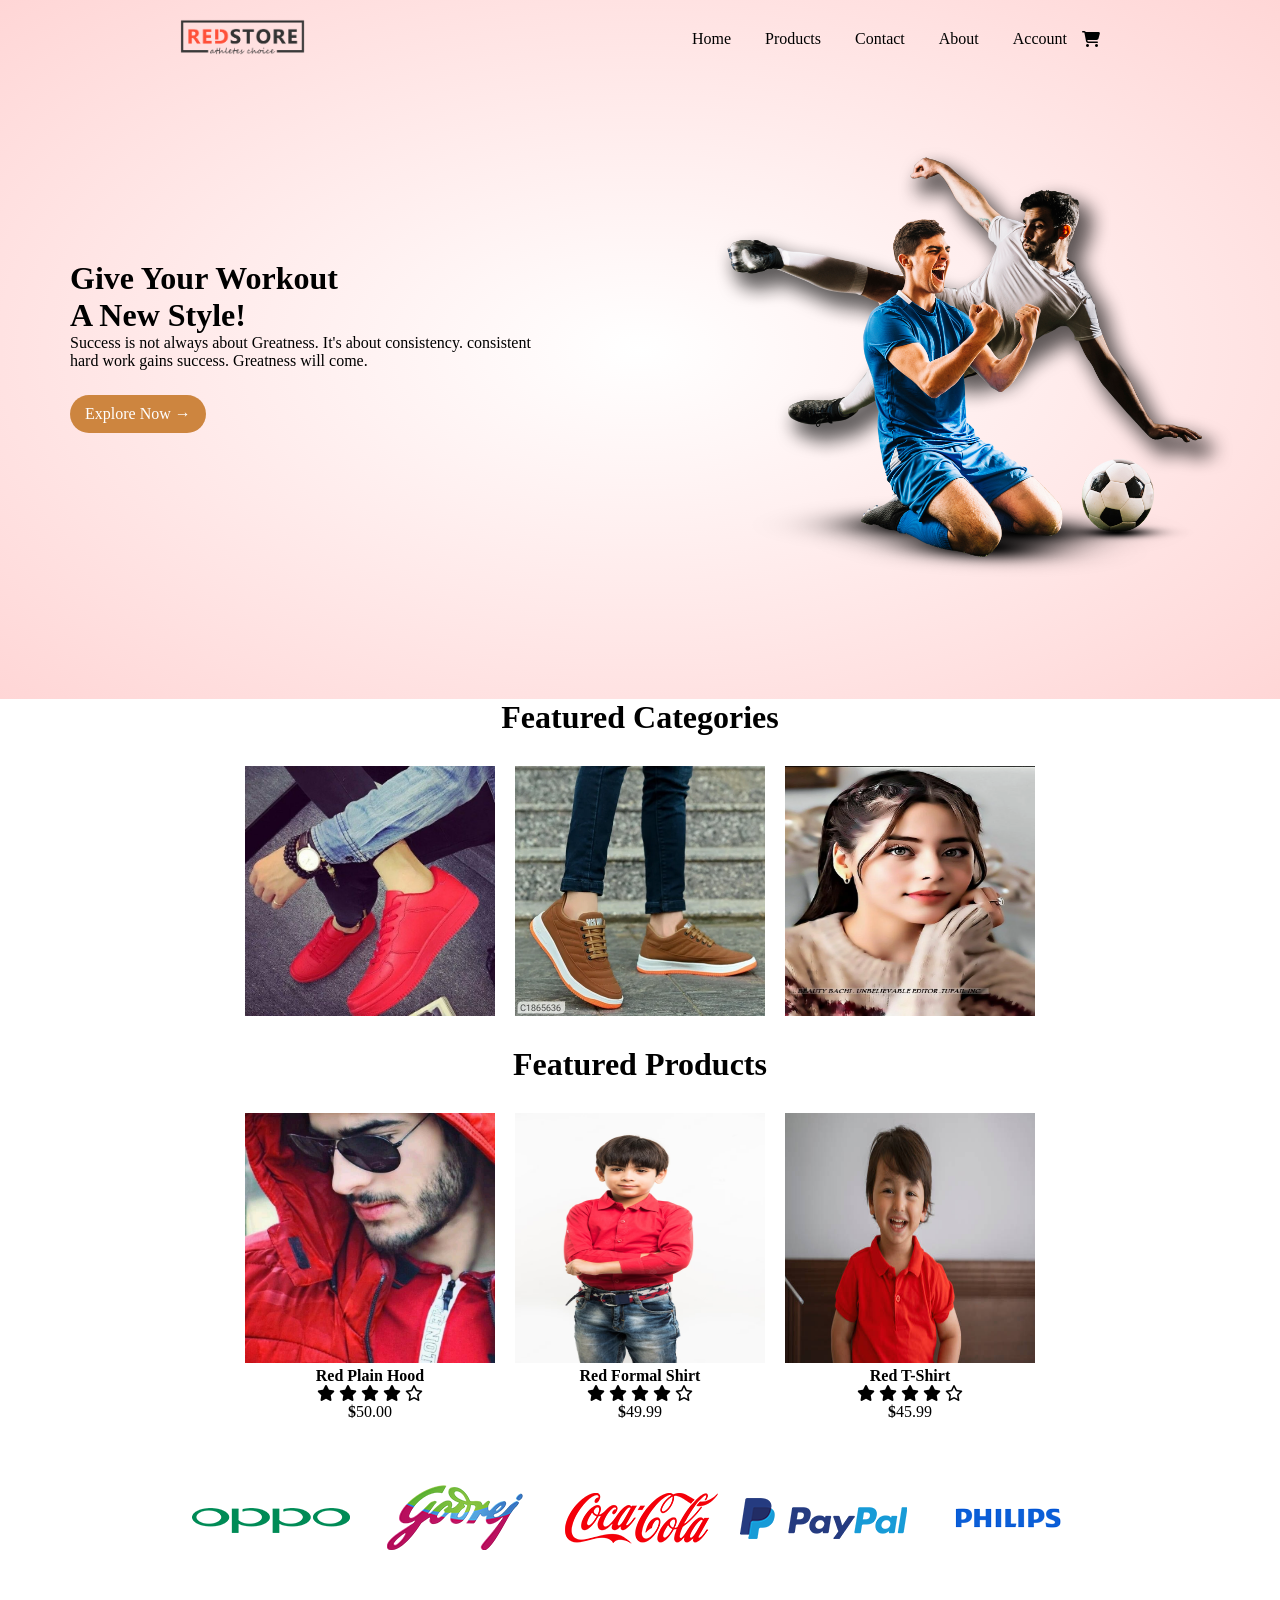
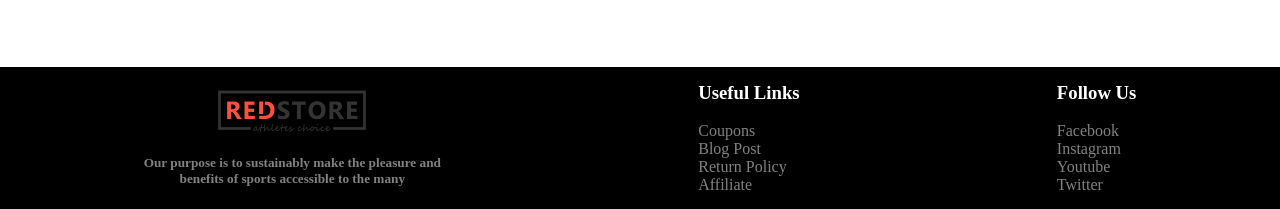
<file: index.html>
<!DOCTYPE html>
<html>
 <head>
    <meta charset="UTF-8">
    <title>RedStore E-commerce Website Design</title>
    <link rel="stylesheet" href="style.css">
    <link rel="stylesheet" href="css/all.css">
</head>


 <body>
<div style=" background: radial-gradient(#fff, #ffd6d6);" class="header">
    <div class="container">
        <div class="navbar">
            <div class="logo">
            <img src="website_images/logo.png" width="125px">
       
            </div>
            <nav>
               <ul>
                   <li><a href="index.html">Home</a></li>
                   <li><a href="product-page.html">Products</a></li>
                   <li><a href="contact-page.html">Contact</a></li>
                   <li><a href="">About</a></li>
                   <li><a href="">Account</a></li>
                   
               </ul>
            </nav>
            <i class="fa-solid fa-cart-shopping"></i>
        </div>
    </div>
    <div class="container2">
        <div class="row">
            <div class="col-2">
                <h1>Give Your Workout<br>A New Style!</h1>
                <p>Success is not always about Greatness. It's about consistency. consistent<br> hard work gains success. Greatness will come.</p>
                <a href="" class="btn">Explore Now &#8594</a>
            </div>
        
            
            <div class="col-2">
             <img src="website_images/image1.png"> 

            </div>
    
        </div>
    </div>

</div>


 <!--flex box -->

<center> <h1>Featured Categories</h1> </center>
<div class="flex-container">

     <div class="img1"> 
        <img src="images/redshoes.jpg">
      </div>

      <div class="img2">
        <img src="images/boyshoes">
      </div>

      <div class="img3">
        <img src="images/girl">
      </div>
   
</div>
 <center><h1>Featured Products</h1></center>
 <div class="flex-container">
    <div class="img1"> 
        <img src="images/redhood.jpg">
        <h4>Red Plain Hood</h4>
        <i class="fa-solid fa-star"></i>
        <i class="fa-solid fa-star"></i>
        <i class="fa-solid fa-star"></i>
        <i class="fa-solid fa-star"></i>
        <i class="fa-regular fa-star"></i>
        <p><b>$</b>50.00</p>
    </div>

    <div class="img2">
       <img src="images/redshirt">
       <h4>Red Formal Shirt</h4>
       <i class="fa-solid fa-star"></i>
       <i class="fa-solid fa-star"></i>
       <i class="fa-solid fa-star"></i>
       <i class="fa-solid fa-star"></i>
       <i class="fa-regular fa-star"></i>
       <p><b>$</b>49.99</p>
    </div>

    <div class="img3">
       <img src="images/redsmile.jpg">
       <h4>Red T-Shirt</h4>
       <i class="fa-solid fa-star"></i>
       <i class="fa-solid fa-star"></i>
       <i class="fa-solid fa-star"></i>
       <i class="fa-solid fa-star"></i>
       <i class="fa-regular fa-star"></i>
       <p><b>$</b>45.99</p>
    </div>

</div>

<center style="margin-top: 100px;">

    <img src="website_images/logo-oppo.png">
    <img src="website_images/logo-godrej.png">
   <img src="website_images/logo-coca-cola.png">
   <img src="website_images/logo-paypal.png">
   <img src="website_images/logo-philips.png">

   </center>

<div class="container3">
    
    <div class="row">
        
         <div class="col-md-2">
           <center> 
            <img src="website_images/logo.png" width="150px">
            <br><br>
            <h5>Our purpose is to sustainably make the pleasure and <br> benefits of sports accessible to the many</h5>
           </center>
         </div>

         <div class="col-md-2">
            
            <h3>Useful Links</h3>
            <br>
            <a href="">Coupons</a> <br>
            <a href="">Blog Post</a> <br>
            <a href="">Return Policy</a> <br>
            <a href="">Affiliate</a>
    
         </div>
         
         <div class="col-md-2">
            <h3>Follow Us</h3>
            <br>
            <a href="">Facebook</a> <br>
            <a href="">Instagram</a> <br>
            <a href="">Youtube</a> <br>
            <a href="">Twitter</a>
         </div>
         
        
    </div>
    
</div>
  


</body>
</html>
</file>
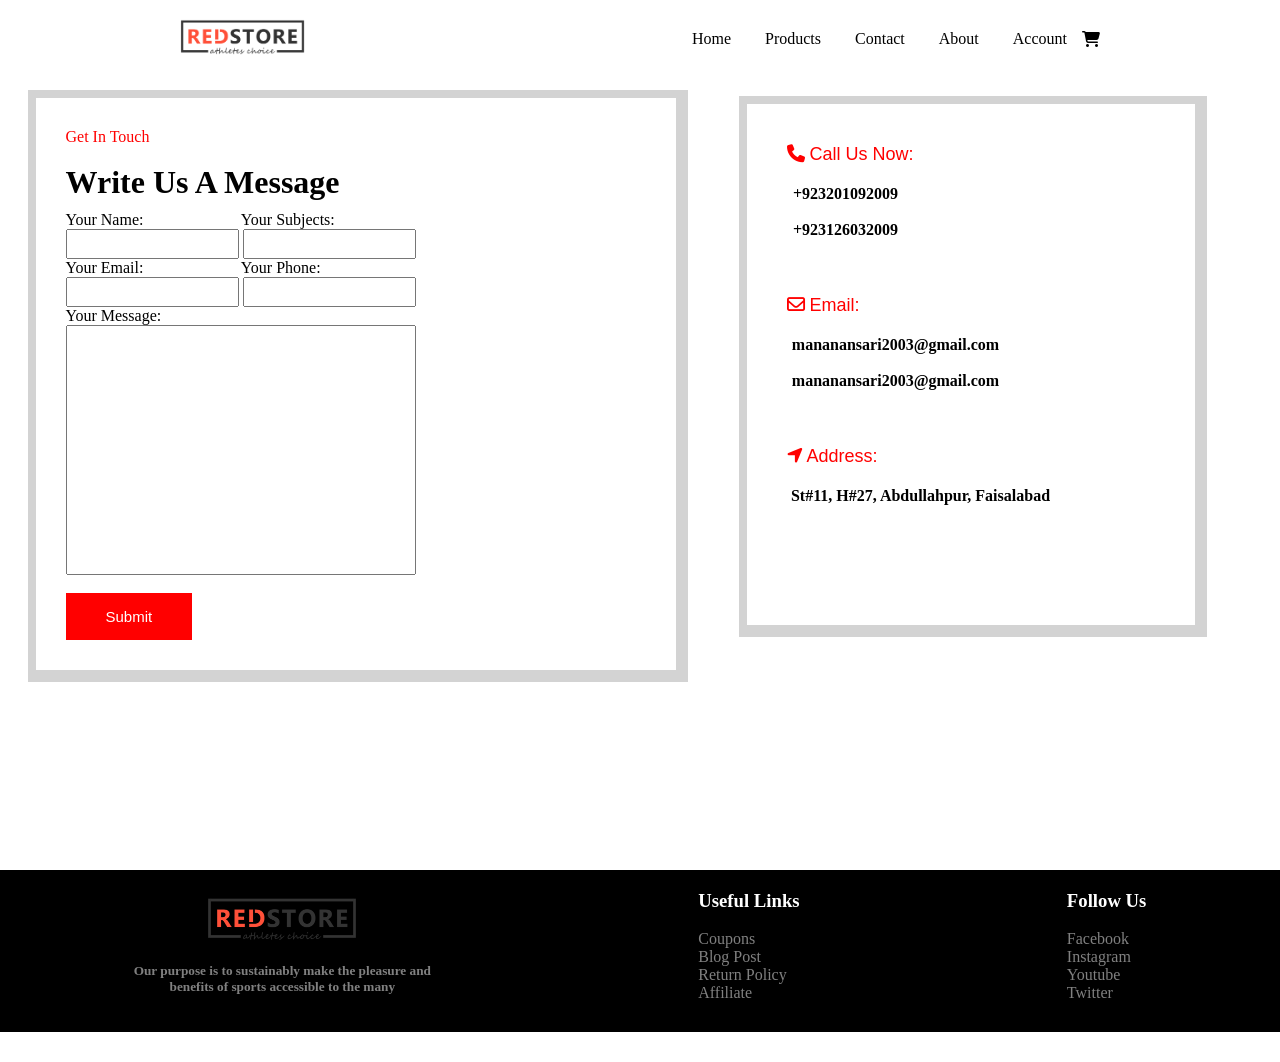
<file: contact-page.html>
<!DOCTYPE html>
<html>
<head>
    <title>Contact Page</title>
    <meta charset="UTF-8">
    <link rel="stylesheet" href="style.css">
    <link rel="stylesheet" href="css/all.css">
</head>
<body>
    <div class="header">
         
        <div  class="container">
            <div class="navbar">
                <div class="logo">
                <img src="website_images/logo.png" width="125px">
           
                </div>
                <nav>
                   <ul>
                       <li><a href="index.html">Home</a></li>
                       <li><a href="product-page.html">Products</a></li>
                       <li><a href="">Contact</a></li>
                       <li><a href="">About</a></li>
                       <li><a href="">Account</a></li>
                   </ul>
                </nav>
                <i class="fa-solid fa-cart-shopping"></i>
            </div>
        </div>
     </div>
<div style="background-color: white;" class="container-fluid">
    <div class="row">
        <div class="col-8">
           <p>Get In Touch</p>
           <br>
           <h1>Write Us A Message</h1>

           <form>
            <label style="padding-right:94px ;" for="fname">Your Name:</label>    <label for="fname">Your Subjects:</label> <br><input style="height: 30px;"  type="text" name="fname">
            <input style="height: 30px;" type="text" name="fname" ><br>     
            <label style="padding-right:94px ;"  for="lname">Your Email:</label>   <label for="fname">Your Phone:</label> <br> <input   style="height: 30px;" type="text" name="fname">
             <input style="height: 30px;"  type="text" name="lname"><br>
             <label for="lname">Your Message:</label><br>
             <input  style="width: 350px; height: 250px;" type="text" name="lname"><br><br>

             <input  type="button" class="button" value="Submit"> 

          </form>

         </div>

            <div  class="col-4">
                
                <p> <i class="fa-solid fa-phone"></i> Call Us Now:</p>
                <h4 style="margin-right: 250px;">+923201092009<br><br>+923126032009</h4>
        
                <br><br>
                <p> <i class="fa-regular fa-envelope"></i> Email:</p>
                <h4 style="margin-right: 150px;">mananansari2003@gmail.com<br><br>mananansari2003@gmail.com</h4>

               <br><br>
               <p> <i class="fa-solid fa-location-arrow"></i> Address:</p>
               <h4 style=" margin-right: 100px; margin-bottom: 100px; ">St#11, H#27, Abdullahpur, Faisalabad</h4>

             </div>


</div>

<div class="container-fluid">
    
    <div class="row">
        
         <div  class="col-md-2">
           <center> 
            <img src="website_images/logo.png" width="150px">
            <br><br>
            <h5>Our purpose is to sustainably make the pleasure and <br> benefits of sports accessible to the many</h5>
           </center>
         </div>

         <div class="col-md-2">
            
            <h3>Useful Links</h3>
            <br>
            <a href="">Coupons</a> <br>
            <a href="">Blog Post</a> <br>
            <a href="">Return Policy</a> <br>
            <a href="">Affiliate</a>
    
         </div>
         
         <div class="col-md-2">
            <h3>Follow Us</h3>
            <br>
            <a href="">Facebook</a> <br>
            <a href="">Instagram</a> <br>
            <a href="">Youtube</a> <br>
            <a href="">Twitter</a>
         </div>
         
        
    </div>
    
</div>


</body>
</html>
</file>
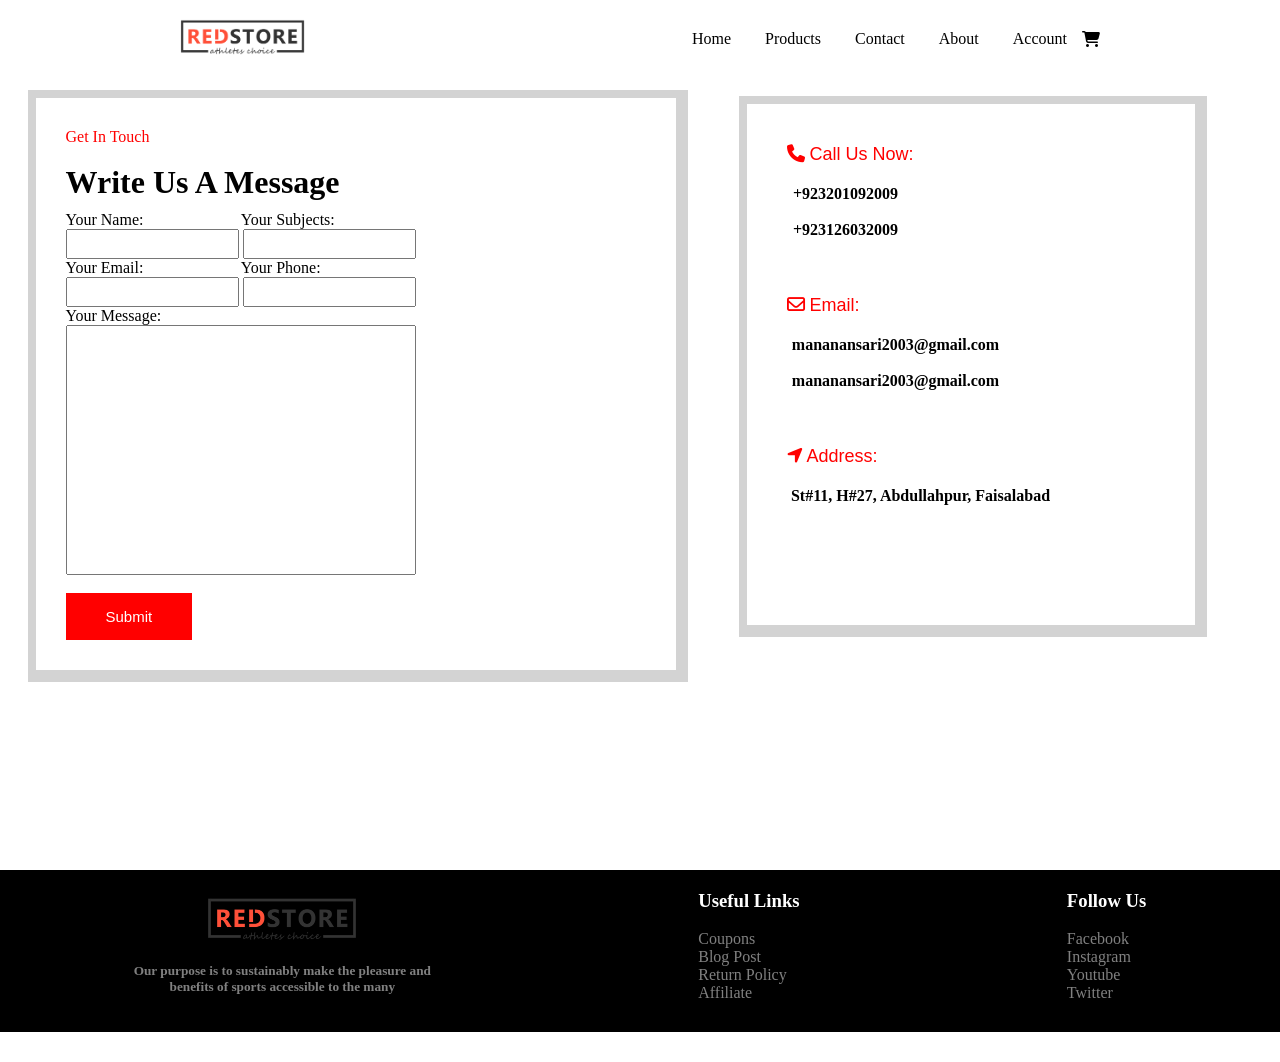
<file: contact_page.html>
<!DOCTYPE html>
<html>
<head>
    <title>Contact Page</title>
    <meta charset="UTF-8">
    <link rel="stylesheet" href="style.css">
    <link rel="stylesheet" href="css/all.css">
</head>
<body>
    <div class="header">
         
        <div  class="container">
            <div class="navbar">
                <div class="logo">
                <img src="website_images/logo.png" width="125px">
           
                </div>
                <nav>
                   <ul>
                       <li><a href="../html & css/E-commerce website.html">Home</a></li>
                       <li><a href="../html & css/product_page.html">Products</a></li>
                       <li><a href="">Contact</a></li>
                       <li><a href="">About</a></li>
                       <li><a href="">Account</a></li>
                   </ul>
                </nav>
                <i class="fa-solid fa-cart-shopping"></i>
            </div>
        </div>
     </div>
<div style="background-color: white;" class="container-fluid">
    <div class="row">
        <div class="col-8">
           <p>Get In Touch</p>
           <br>
           <h1>Write Us A Message</h1>

           <form>
            <label style="padding-right:94px ;" for="fname">Your Name:</label>    <label for="fname">Your Subjects:</label> <br><input style="height: 30px;"  type="text" name="fname">
            <input style="height: 30px;" type="text" name="fname" ><br>     
            <label style="padding-right:94px ;"  for="lname">Your Email:</label>   <label for="fname">Your Phone:</label> <br> <input   style="height: 30px;" type="text" name="fname">
             <input style="height: 30px;"  type="text" name="lname"><br>
             <label for="lname">Your Message:</label><br>
             <input  style="width: 350px; height: 250px;" type="text" name="lname"><br><br>

             <input  type="button" class="button" value="Submit"> 

          </form>

         </div>

            <div  class="col-4">
                
                <p> <i class="fa-solid fa-phone"></i> Call Us Now:</p>
                <h4 style="margin-right: 250px;">+923201092009<br><br>+923126032009</h4>
        
                <br><br>
                <p> <i class="fa-regular fa-envelope"></i> Email:</p>
                <h4 style="margin-right: 150px;">mananansari2003@gmail.com<br><br>mananansari2003@gmail.com</h4>

               <br><br>
               <p> <i class="fa-solid fa-location-arrow"></i> Address:</p>
               <h4 style=" margin-right: 100px; margin-bottom: 100px; ">St#11, H#27, Abdullahpur, Faisalabad</h4>

             </div>


</div>

<div class="container-fluid">
    
    <div class="row">
        
         <div  class="col-md-2">
           <center> 
            <img src="website_images/logo.png" width="150px">
            <br><br>
            <h5>Our purpose is to sustainably make the pleasure and <br> benefits of sports accessible to the many</h5>
           </center>
         </div>

         <div class="col-md-2">
            
            <h3>Useful Links</h3>
            <br>
            <a href="">Coupons</a> <br>
            <a href="">Blog Post</a> <br>
            <a href="">Return Policy</a> <br>
            <a href="">Affiliate</a>
    
         </div>
         
         <div class="col-md-2">
            <h3>Follow Us</h3>
            <br>
            <a href="">Facebook</a> <br>
            <a href="">Instagram</a> <br>
            <a href="">Youtube</a> <br>
            <a href="">Twitter</a>
         </div>
         
        
    </div>
    
</div>


</body>
</html>
</file>
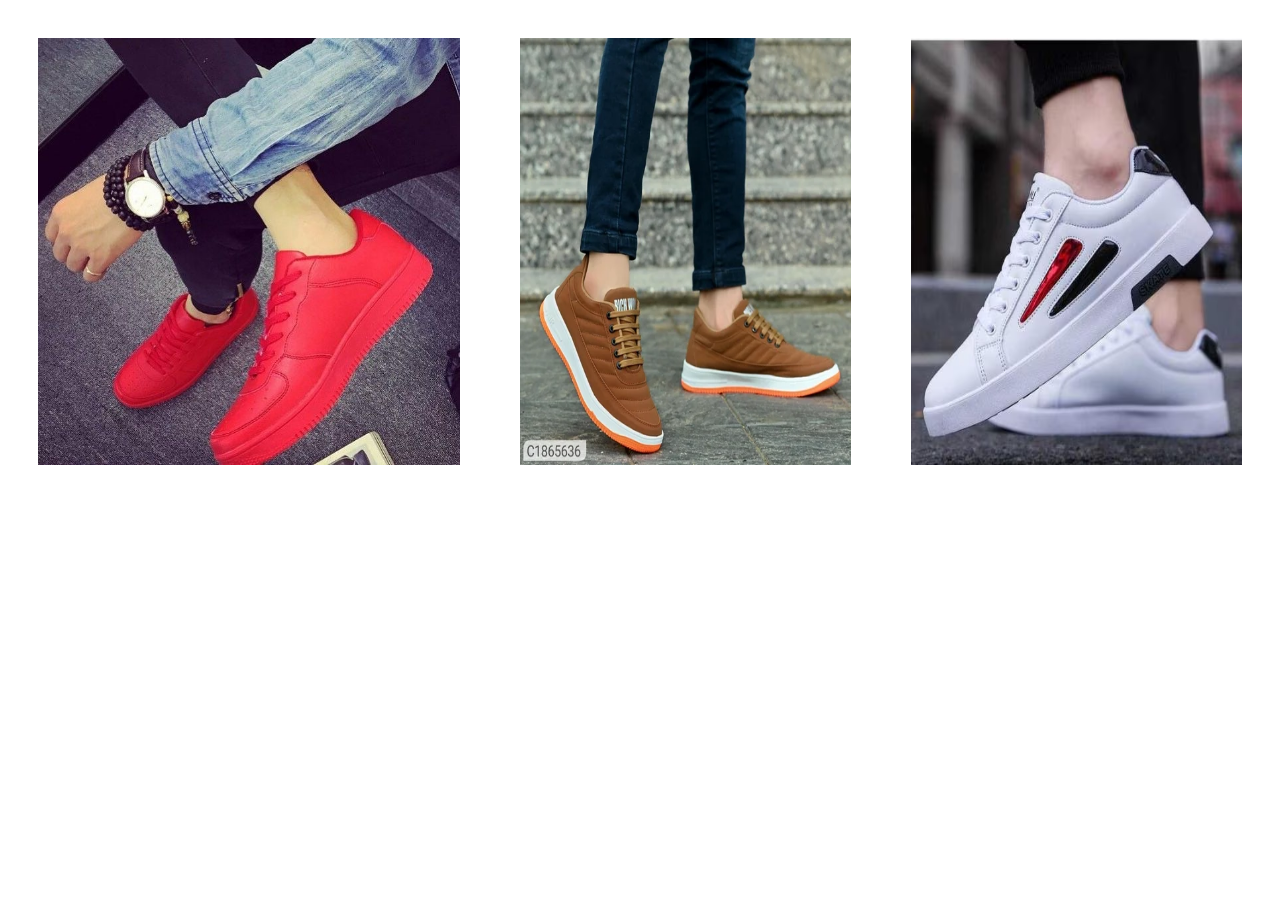
<file: flexbox.html>
<!DOCTYPE html>
<html>
    <head>
      <title>flex box</title>
    </head>

    <style>
        .flex-container{
            display: flex;
            justify-content: center;
            background-color: white;
        }
        .flex-container > div{
            background-color: white;
            margin: 10px;
            padding: 20px;
            font-size: large;
        }
        img{
            width: 100%;
            height: 100%;
        }
    </style>

    <body>
    <div class="flex-container">

      <div> 
          <img src="images/redshoes.jpg">
     </div>

      <div>
        <img src="images/boyshoes">
      </div>

      <div>
        <img src="images/legs">
      </div>
     
    </div>

</body>
</html>
</file>
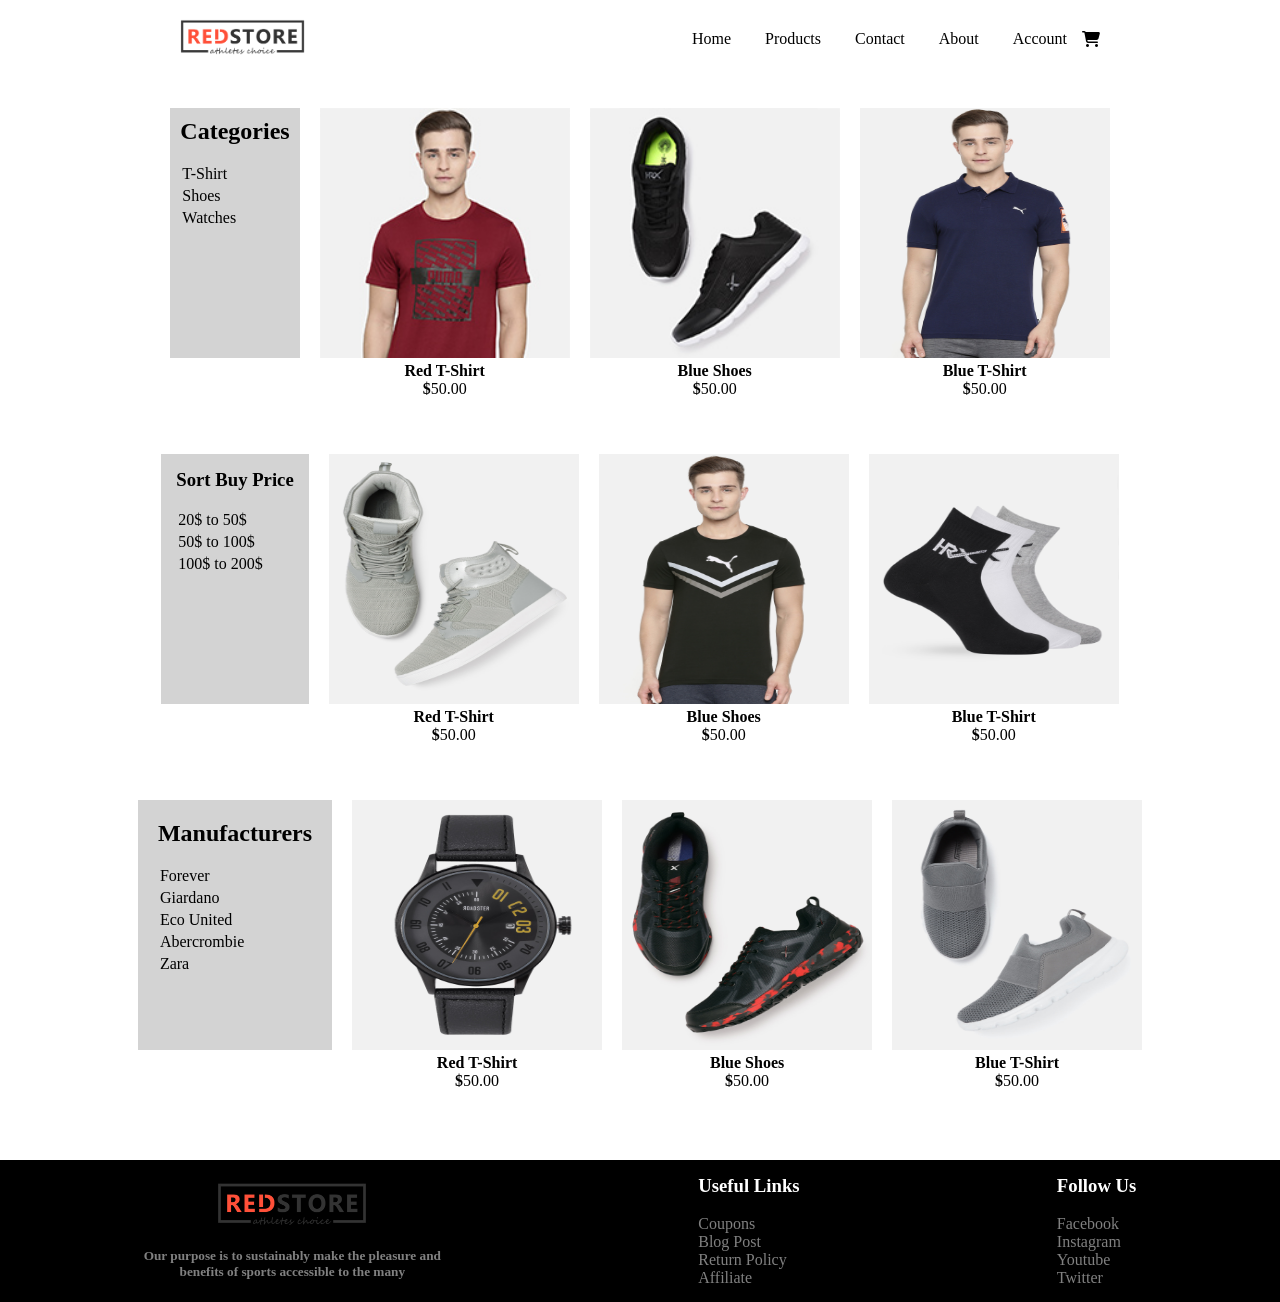
<file: product-page.html>
<!DOCTYPE html>
<html>
<head>
    <title>Product Page</title>
    <meta charset="UTF-8">
    <link rel="stylesheet" href="style.css">
    <link rel="stylesheet" href="css/all.css">
</head>
<body>
    <div class="header">
         
        <div  class="container">
            <div class="navbar">
                <div class="logo">
                <img src="website_images/logo.png" width="125px">
           
                </div>
                <nav>
                   <ul>
                       <li><a href="index.html">Home</a></li>
                       <li><a href="">Products</a></li>
                       <li><a href="contact-page.html">Contact</a></li>
                       <li><a href="">About</a></li>
                       <li><a href="">Account</a></li>
                   </ul>
                </nav>
                <i class="fa-solid fa-cart-shopping"></i>
            </div>
        </div>
     </div>

     <div class="flex-container">

        <div style="background-color: lightgray;" class="cat"> 
            <h2>Categories</h2>
            <br>
            <p>T-Shirt</p>
            <p>Shoes</p>
            <p>Watches</p>
          </div>

        <div class="img1"> 
           <img src="website_images/buy-1.jpg">
           <h4>Red T-Shirt</h4>
           <p><b>$</b>50.00</p>
         </div>
   
         <div class="img2">
           <img src="website_images/buy-2.jpg">
           <h4>Blue Shoes</h4>
           <p><b>$</b>50.00</p>
         </div>
   
         <div class="img3">
           <img src="website_images/product-4.jpg">
           <h4>Blue T-Shirt</h4>
           <p><b>$</b>50.00</p>
         </div>
      
   </div>
<br><br>
   <div class="flex-container">

    <div style="background-color: lightgrey;" class="price"> 
        <h3>Sort Buy Price</h3>
        <br>
        <p>20$ to 50$</p>
        <p>50$ to 100$</p>
        <p>100$ to 200$</p>
      </div>

    <div class="img1"> 
        
       <img src="website_images/product-5.jpg">
       <h4>Red T-Shirt</h4>

       <p><b>$</b>50.00</p>
     </div>

     <div class="img2">
       <img src="website_images/product-6.jpg">
       <h4>Blue Shoes</h4>
       <p><b>$</b>50.00</p>
     </div>

     <div class="img3">
       <img src="website_images/product-7.jpg">
       <h4>Blue T-Shirt</h4>
       <p><b>$</b>50.00</p>
     </div>
  
</div>
<br><br>

<div class="flex-container">

    <div  style="background-color: lightgrey;" class="manufacture"> 
        <h2>Manufacturers</h2>
        <br>
        <p>Forever</p> 
        <p>Giardano</p>
        <p>Eco United</p>
        <p>Abercrombie</p>
        <p>Zara</p>
      </div>

    <div class="img1"> 
       <img src="website_images/product-9.jpg">
       <h4>Red T-Shirt</h4>
       <p><b>$</b>50.00</p>
     </div>

     <div class="img2">
       <img src="website_images/product-10.jpg">
       <h4>Blue Shoes</h4>
       <p><b>$</b>50.00</p>
     </div>

     <div class="img3">
       <img src="website_images/product-11.jpg">
       <h4>Blue T-Shirt</h4>
       <p><b>$</b>50.00</p>
     </div>
  
</div>

<div class="container3">
    
    <div class="row">
        
         <div class="col-md-2">
           <center> 
            <img src="website_images/logo.png" width="150px">
            <br><br>
            <h5>Our purpose is to sustainably make the pleasure and <br> benefits of sports accessible to the many</h5>
           </center>
         </div>

         <div class="col-md-2">
            
            <h3>Useful Links</h3>
            <br>
            <a href="">Coupons</a> <br>
            <a href="">Blog Post</a> <br>
            <a href="">Return Policy</a> <br>
            <a href="">Affiliate</a>
    
         </div>
         
         <div class="col-md-2">
            <h3>Follow Us</h3>
            <br>
            <a href="">Facebook</a> <br>
            <a href="">Instagram</a> <br>
            <a href="">Youtube</a> <br>
            <a href="">Twitter</a>
         </div>
         
        
    </div>
    
</div>

</body>
</html>
</file>
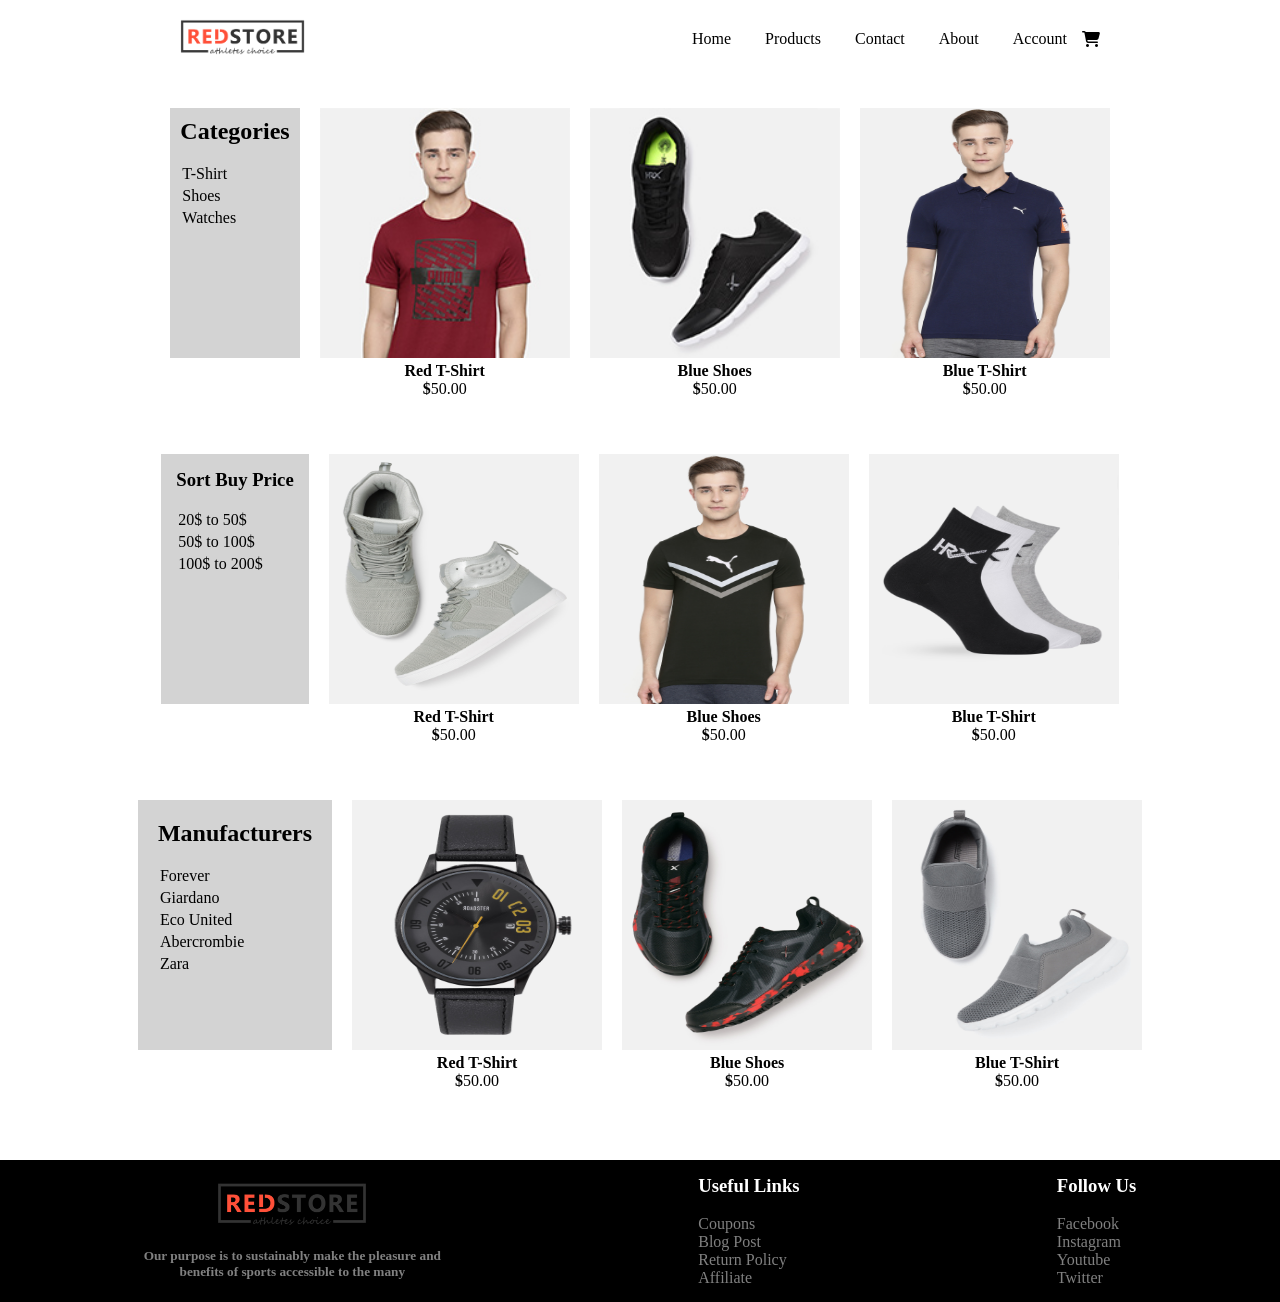
<file: product_page.html>
<!DOCTYPE html>
<html>
<head>
    <title>Product Page</title>
    <meta charset="UTF-8">
    <link rel="stylesheet" href="style.css">
    <link rel="stylesheet" href="css/all.css">
</head>
<body>
    <div class="header">
         
        <div  class="container">
            <div class="navbar">
                <div class="logo">
                <img src="website_images/logo.png" width="125px">
           
                </div>
                <nav>
                   <ul>
                       <li><a href="../html & css/E-commerce website.html">Home</a></li>
                       <li><a href="">Products</a></li>
                       <li><a href="../html & css/contact_page.html">Contact</a></li>
                       <li><a href="">About</a></li>
                       <li><a href="">Account</a></li>
                   </ul>
                </nav>
                <i class="fa-solid fa-cart-shopping"></i>
            </div>
        </div>
     </div>

     <div class="flex-container">

        <div style="background-color: lightgray;" class="cat"> 
            <h2>Categories</h2>
            <br>
            <p>T-Shirt</p>
            <p>Shoes</p>
            <p>Watches</p>
          </div>

        <div class="img1"> 
           <img src="website_images/buy-1.jpg">
           <h4>Red T-Shirt</h4>
           <p><b>$</b>50.00</p>
         </div>
   
         <div class="img2">
           <img src="website_images/buy-2.jpg">
           <h4>Blue Shoes</h4>
           <p><b>$</b>50.00</p>
         </div>
   
         <div class="img3">
           <img src="website_images/product-4.jpg">
           <h4>Blue T-Shirt</h4>
           <p><b>$</b>50.00</p>
         </div>
      
   </div>
<br><br>
   <div class="flex-container">

    <div style="background-color: lightgrey;" class="price"> 
        <h3>Sort Buy Price</h3>
        <br>
        <p>20$ to 50$</p>
        <p>50$ to 100$</p>
        <p>100$ to 200$</p>
      </div>

    <div class="img1"> 
        
       <img src="website_images/product-5.jpg">
       <h4>Red T-Shirt</h4>

       <p><b>$</b>50.00</p>
     </div>

     <div class="img2">
       <img src="website_images/product-6.jpg">
       <h4>Blue Shoes</h4>
       <p><b>$</b>50.00</p>
     </div>

     <div class="img3">
       <img src="website_images/product-7.jpg">
       <h4>Blue T-Shirt</h4>
       <p><b>$</b>50.00</p>
     </div>
  
</div>
<br><br>

<div class="flex-container">

    <div  style="background-color: lightgrey;" class="manufacture"> 
        <h2>Manufacturers</h2>
        <br>
        <p>Forever</p> 
        <p>Giardano</p>
        <p>Eco United</p>
        <p>Abercrombie</p>
        <p>Zara</p>
      </div>

    <div class="img1"> 
       <img src="website_images/product-9.jpg">
       <h4>Red T-Shirt</h4>
       <p><b>$</b>50.00</p>
     </div>

     <div class="img2">
       <img src="website_images/product-10.jpg">
       <h4>Blue Shoes</h4>
       <p><b>$</b>50.00</p>
     </div>

     <div class="img3">
       <img src="website_images/product-11.jpg">
       <h4>Blue T-Shirt</h4>
       <p><b>$</b>50.00</p>
     </div>
  
</div>

<div class="container3">
    
    <div class="row">
        
         <div class="col-md-2">
           <center> 
            <img src="website_images/logo.png" width="150px">
            <br><br>
            <h5>Our purpose is to sustainably make the pleasure and <br> benefits of sports accessible to the many</h5>
           </center>
         </div>

         <div class="col-md-2">
            
            <h3>Useful Links</h3>
            <br>
            <a href="">Coupons</a> <br>
            <a href="">Blog Post</a> <br>
            <a href="">Return Policy</a> <br>
            <a href="">Affiliate</a>
    
         </div>
         
         <div class="col-md-2">
            <h3>Follow Us</h3>
            <br>
            <a href="">Facebook</a> <br>
            <a href="">Instagram</a> <br>
            <a href="">Youtube</a> <br>
            <a href="">Twitter</a>
         </div>
         
        
    </div>
    
</div>

</body>
</html>
</file>
<file: style.css>
*{
    margin: 0;
    padding: 0;
    box-sizing: border-box;
}

.navbar{
    display: flex;
    align-items: center;
    padding: 15px;
}

nav{
    flex: 1;
    text-align: right;
}

nav ul li{
    
   display: inline-block;
    list-style-type: none;
    margin: 15px;
}

a{
    text-decoration: none;
    color: black;
}

.container a:hover{
    color: blue;
}

.container{
    padding-left: 25px;
    padding-right: 25px;
    margin: auto;
    max-width: 1000px;
}

.row{
    display: flex;
    align-items: center;
    flex-wrap: wrap;
    justify-content: space-around;
}

.col-2{
    padding-left: 70px;
    padding-bottom: 60px;
    flex-basis: 50%;
    min-width: 300px;
}

.col-2 img{
        max-width: 100%;
        padding: 50px 0;
        padding-right: 40px;
}

.btn{
    display: inline-block;
    background-color: peru;
    color: white;
    padding: 10px 15px;
    margin: 25px 0;
    border-radius: 30px;
}
.btn:hover{
    background: black;
}
/*
.header{

    background: radial-gradient(#fff, #ffd6d6);
}
*/


.flex-container{
         display: flex;
         flex-direction: row;
         justify-content: center;
         background-color: white;
         margin: 20px;
         margin-top: 20px;
        }
        .flex-container > div{
            background-color: white;
            margin: 10px;
        }
        .flex-container img{
            
            width: 100%;
            height: 100%;
        }
        .cat{
            padding: 10px;
        }

        .cat p{
            padding: 2px;
        }

        .price{
            padding: 15px;
        }

        .price p{
            padding: 2px;
        }
    
        .manufacture {
            padding: 20px;
        }

        .manufacture p{
            padding: 2px;
        }



        .img1 , .img2, .img3{
            width: 250px;
            height: 250px;
        }
       .img1, .img2, .img3, h4{
                 text-align: center;
       }

        .container3{
            margin-top: 100px;
            color: white;
            background-color: black;
           padding: 15px;
           
        }
        .container3 h5{
            color: grey;
        }
    
        .container3 a{
            
            color: grey;
        }

        .container3  a:hover{
            color: red;
        }

        .col-8{
            margin-bottom: 200px;
            padding: 30px;
            box-shadow: 2px 2px 0px 10px lightgrey; 
            width: 50%;
        }

        .col-8 h1{
            margin-bottom: 10px;
        }
        .col-8 p{
            color: red;
        }
        
        .button{
            background-color: red;
            color: white;
            border: none;
            padding: 15px 40px;
            font-size: 15px;
            margin-right: 8px;
            cursor: pointer;
        }
        .button:hover{
          background-color:  grey;
        }



        .col-4{
            margin-right: 50px;
            padding: 20px;
            margin-bottom: 240px;
            box-shadow: 2px 2px 0px 10px lightgrey; 
            width: 35%;
            
        }

        .col-4 p{
            color: red;
            font-size: large;
            font-family: Verdana, Geneva, Tahoma, sans-serif;
            padding: 20px;
            
            
        }


        .col-4 i{
            color: red;
        }

       


        .container-fluid{
            background-color: black;
            padding-top: 20px; 
            padding-bottom: 30px;
        }

        .container-fluid h5{
            color: grey;
        }
    
        .container-fluid a{
            
            color: grey;
        }

        .container-fluid  a:hover{
            color: red;
        }

        .col-md-2{
            color: white;
        }
</file>
